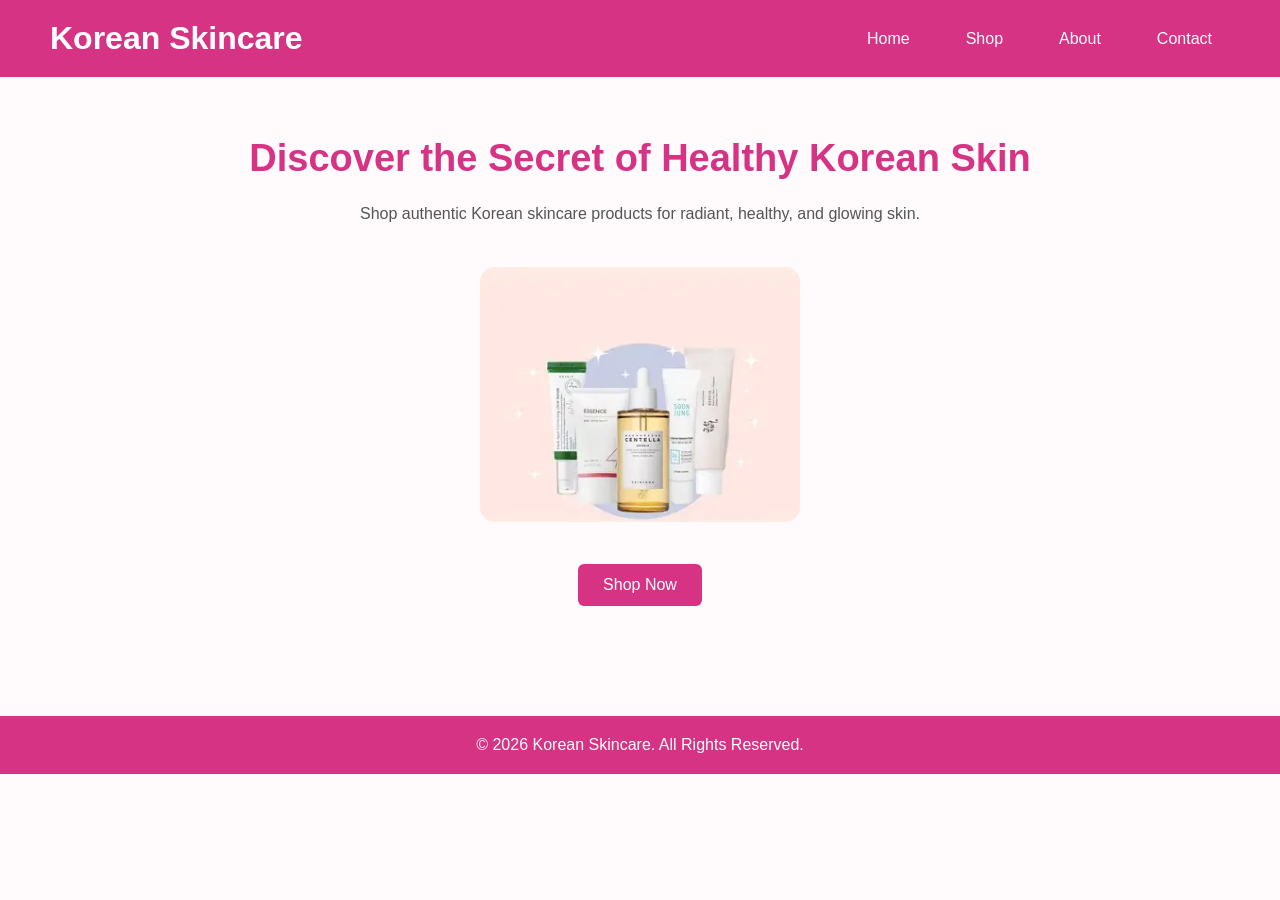
<file: index.html>
<!DOCTYPE html>
<html lang="en">
<head>
<meta charset="UTF-8">
<meta name="viewport" content="width=device-width, initial-scale=1.0">
<title>Korean Skincare</title>
<link rel="stylesheet" href="style.css">
</head>

<body>

<header class="navbar">
    <h1>Korean Skincare</h1>

    <nav>
        <ul class="nav-links">
            <li><a href="index.html">Home</a></li>
            <li><a href="products.html">Shop</a></li>
            <li><a href="about.html">About</a></li>
            <li><a href="contact.html">Contact</a></li>
        </ul>
    </nav>
</header>

<section class="hero">

<h2>Discover the Secret of Healthy Korean Skin</h2>

<p>
Shop authentic Korean skincare products for radiant,
healthy, and glowing skin.
</p>

<img src="korean.jpg" alt="Korean Skincare">

<br><br>

<a href="products.html" class="btn">Shop Now</a>

</section>

<footer>

<p>© 2026 Korean Skincare. All Rights Reserved.</p>

</footer>

</body>
</html>
</file>
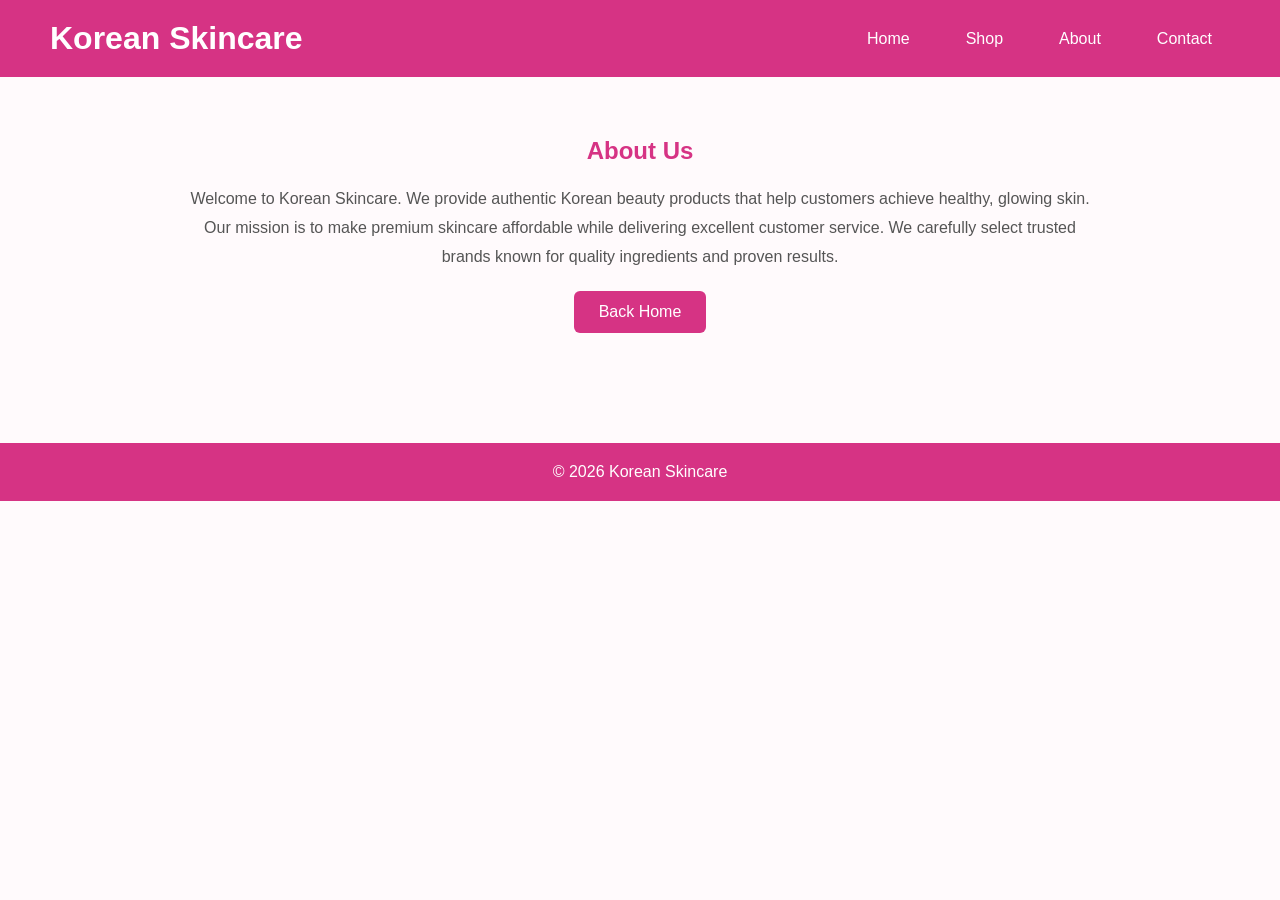
<file: about.html>
<!DOCTYPE html>
<html lang="en">
<head>
<meta charset="UTF-8">
<meta name="viewport" content="width=device-width, initial-scale=1.0">
<title>About Us</title>

<link rel="stylesheet" href="style.css">
</head>

<body>

<header class="navbar">
<h1>Korean Skincare</h1>
<nav>
<ul class="nav-links">
<li><a href="index.html">Home</a></li>
<li><a href="products.html">Shop</a></li>
<li><a href="about.html">About</a></li>
<li><a href="contact.html">Contact</a></li>
</ul>
</nav>
</header>

<section class="content">
<h2>About Us</h2>

<p>
Welcome to Korean Skincare.
We provide authentic Korean beauty products that help 
customers achieve healthy, glowing skin. Our mission is to make premium skincare affordable 
while delivering excellent customer service.
We carefully select trusted brands known for quality ingredients and proven results.
</p>

<a class="btn" href="index.html">Back Home</a>
</section>

<footer>
<p>© 2026 Korean Skincare</p>
</footer>

</body>
</html>
</file>
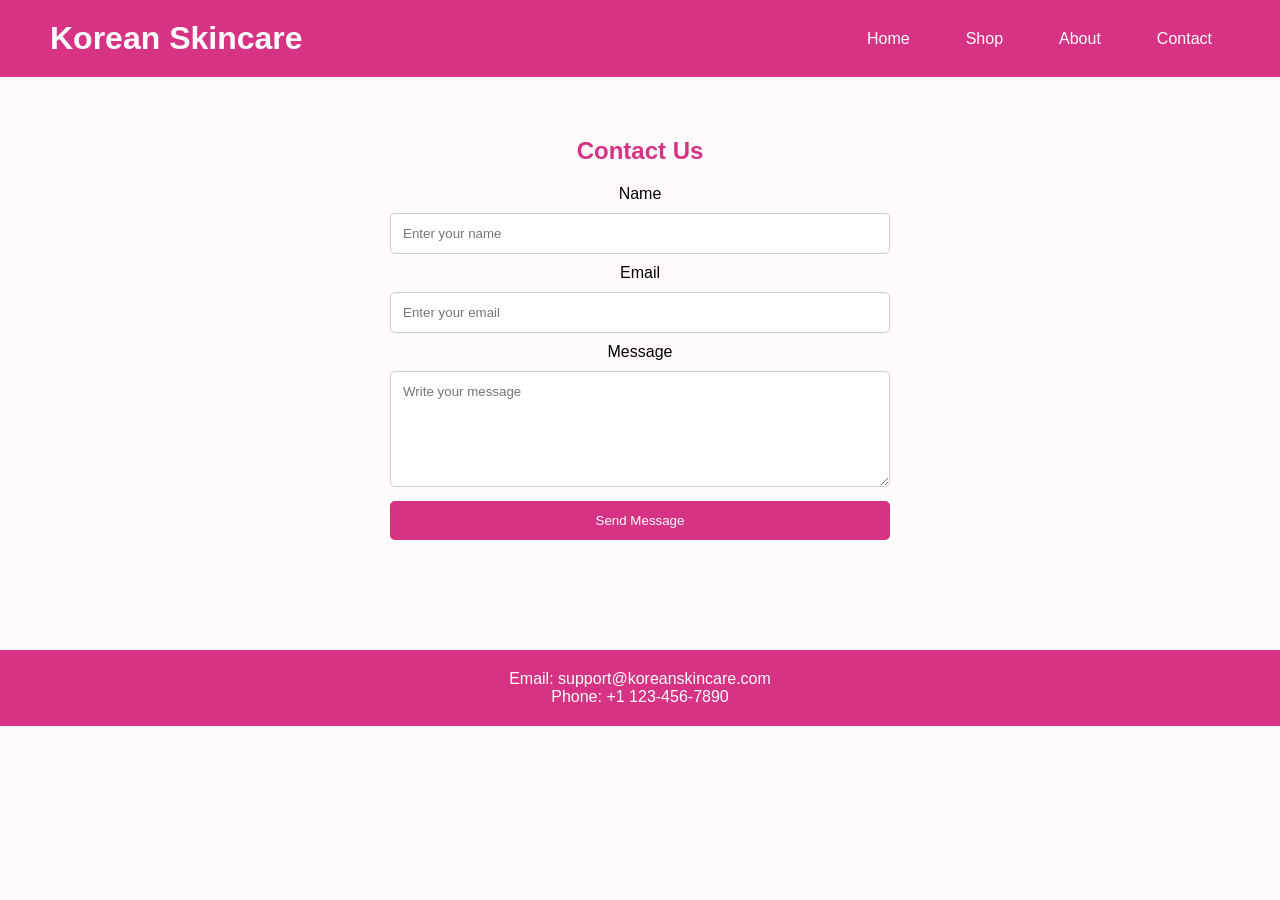
<file: contact.html>
<!DOCTYPE html>
<html lang="en">
<head>
<meta charset="UTF-8">
<meta name="viewport" content="width=device-width, initial-scale=1.0">
<title>Contact Us</title>

<link rel="stylesheet" href="style.css">

</head>

<body>

<header class="navbar">

<h1>Korean Skincare</h1>

<nav>

<ul class="nav-links">
<li><a href="index.html">Home</a></li>
<li><a href="products.html">Shop</a></li>
<li><a href="about.html">About</a></li>
<li><a href="contact.html">Contact</a></li>
</ul>

</nav>

</header>

<section class="content">

<h2>Contact Us</h2>

<form>

<label>Name</label>

<input type="text" placeholder="Enter your name" required>

<label>Email</label>

<input type="email" placeholder="Enter your email" required>

<label>Message</label>

<textarea rows="6" placeholder="Write your message"></textarea>

<button type="submit">Send Message</button>

</form>

</section>

<footer>

<p>Email: support@koreanskincare.com</p>

<p>Phone: +1 123-456-7890</p>

</footer>

</body>
</html>
</file>
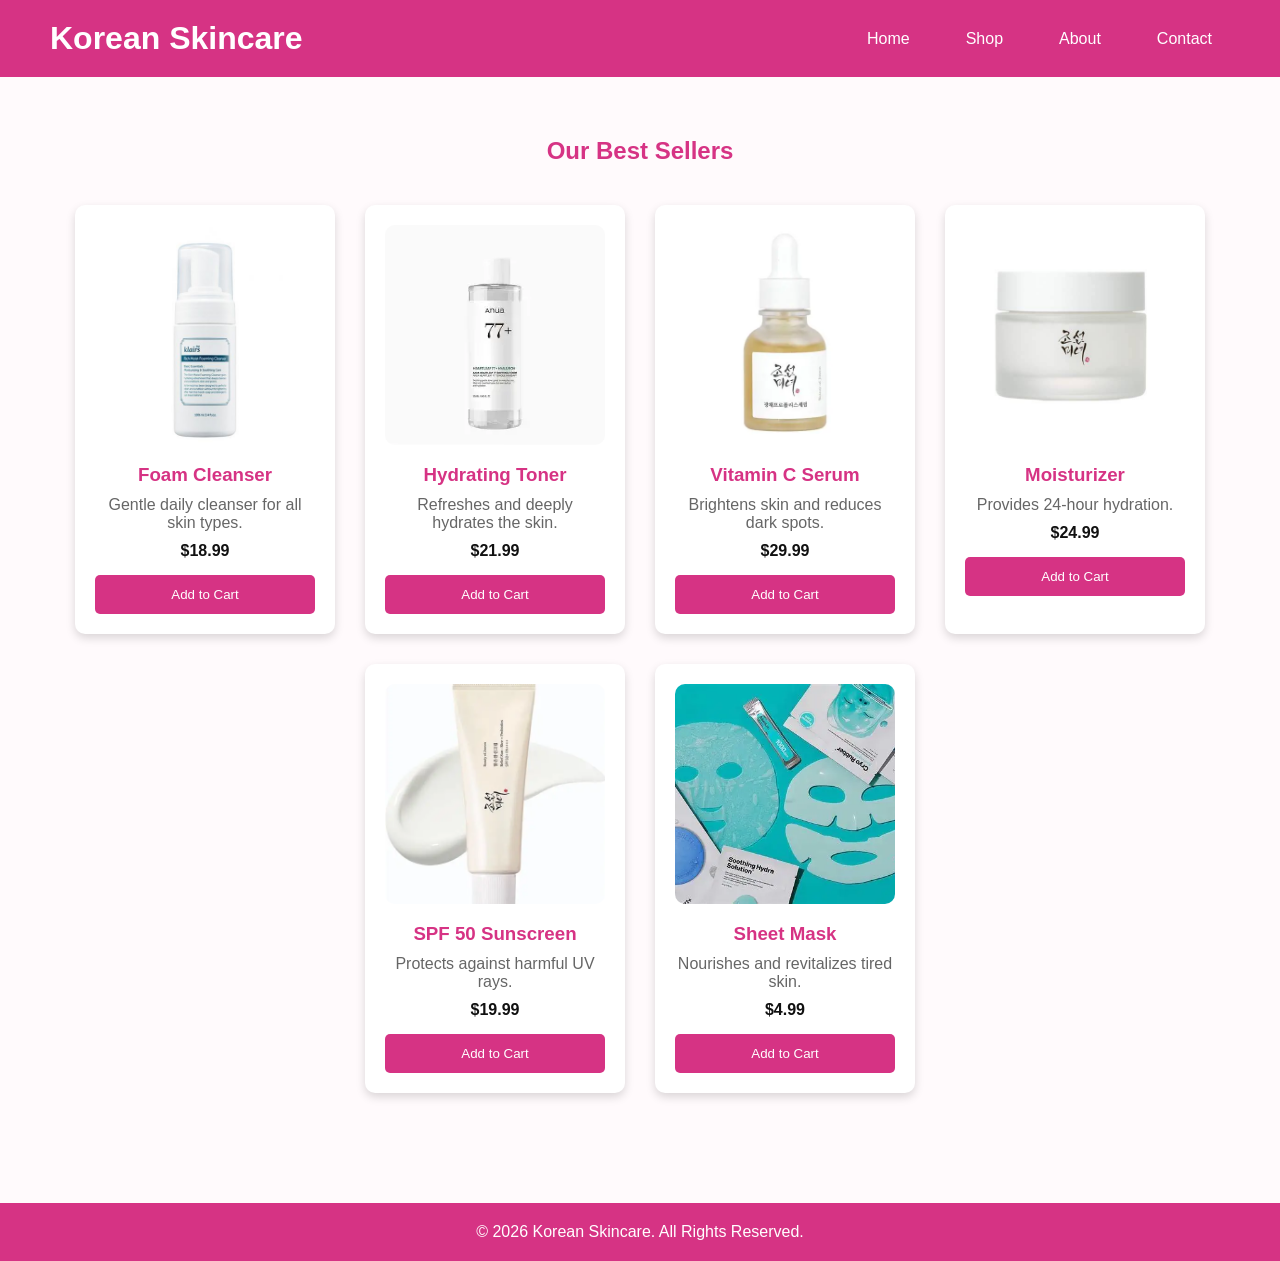
<file: products.html>
<!DOCTYPE html>
<html lang="en">
<head>
    <meta charset="UTF-8">
    <meta name="viewport" content="width=device-width, initial-scale=1.0">
    <title>Our Products</title>
    <link rel="stylesheet" href="style.css">
</head>

<body>

<header class="navbar">

<h1>Korean Skincare</h1>

<nav>
<ul class="nav-links">
<li><a href="index.html">Home</a></li>
<li><a href="products.html">Shop</a></li>
<li><a href="about.html">About</a></li>
<li><a href="contact.html">Contact</a></li>
</ul>
</nav>

</header>

<section class="products">

<h2>Our Best Sellers</h2>

<div class="product-container">

    <div class="card">
        <img src="cleanser.jpg" alt="Cleanser">
        <h3>Foam Cleanser</h3>
        <p>Gentle daily cleanser for all skin types.</p>
        <h4>$18.99</h4>
        <button>Add to Cart</button>
    </div>

    <div class="card">
        <img src="toner.jpg" alt="Toner">
        <h3>Hydrating Toner</h3>
        <p>Refreshes and deeply hydrates the skin.</p>
        <h4>$21.99</h4>
        <button>Add to Cart</button>
    </div>

    <div class="card">
        <img src="serum.jpg" alt="Serum">
        <h3>Vitamin C Serum</h3>
        <p>Brightens skin and reduces dark spots.</p>
        <h4>$29.99</h4>
        <button>Add to Cart</button>
    </div>

    <div class="card">
        <img src="moisturizer.jpg" alt="Moisturizer">
        <h3>Moisturizer</h3>
        <p>Provides 24-hour hydration.</p>
        <h4>$24.99</h4>
        <button>Add to Cart</button>
    </div>

    <div class="card">
        <img src="sunscreen.jpg" alt="Sunscreen">
        <h3>SPF 50 Sunscreen</h3>
        <p>Protects against harmful UV rays.</p>
        <h4>$19.99</h4>
        <button>Add to Cart</button>
    </div>

    <div class="card">
        <img src="mask.jpg" alt="Face Mask">
        <h3>Sheet Mask</h3>
        <p>Nourishes and revitalizes tired skin.</p>
        <h4>$4.99</h4>
        <button>Add to Cart</button>
    </div>

</div>

</section>

<footer>
<p>© 2026 Korean Skincare. All Rights Reserved.</p>
</footer>

</body>
</html>
</file>
<file: style.css>
*{
    margin:0;
    padding:0;
    box-sizing:border-box;
    font-family:Arial, Helvetica, sans-serif;
}

body{
    background:#fffafc;
}


.navbar{
    display:flex;
    justify-content:space-between;
    align-items:center;
    background:#d63384;
    padding:20px 50px;
}

.navbar h1{
    color:white;
}

.nav-links{
    display:flex;
    list-style:none;
    gap:20px;
}

.nav-links a{
    color:white;
    text-decoration:none;
    padding:10px 18px;
    border-radius:5px;
    transition:.3s;
}

.nav-links a:hover{
    background:#f8b4d9;
}


.hero{
    text-align:center;
    padding:60px 20px;
}

.hero h2{
    font-size:38px;
    color:#d63384;
}

.hero p{
    max-width:700px;
    margin:20px auto;
    color:#555;
    line-height:1.7;
}

.hero img{
    width:320px;
    border-radius:15px;
    margin-top:20px;
}


.btn{
    display:inline-block;
    background:#d63384;
    color:white;
    text-decoration:none;
    padding:12px 25px;
    border-radius:6px;
    margin-top:20px;
}

.btn:hover{
    background:#ad1457;
}


.content{
    width:80%;
    margin:auto;
    padding:60px;
    text-align:center;
}

.content h2{
    color:#d63384;
    margin-bottom:20px;
}

.content p{
    line-height:1.8;
    color:#555;
}

form{
    width:500px;
    max-width:100%;
    margin:auto;
}

input,
textarea{
    width:100%;
    padding:12px;
    margin:10px 0;
    border:1px solid #ccc;
    border-radius:5px;
}

button{
    background:#d63384;
    color:white;
    padding:12px;
    width:100%;
    border:none;
    cursor:pointer;
    border-radius:5px;
}

button:hover{
    background:#ad1457;
}


footer{
    background:#d63384;
    color:white;
    text-align:center;
    padding:20px;
    margin-top:50px;
}

.products{
    text-align:center;
    padding:60px 20px;
}

.products h2{
    color:#d63384;
    margin-bottom:40px;
}

.product-container{
    display:flex;
    flex-wrap:wrap;
    justify-content:center;
    gap:30px;
}

.card{
    width:260px;
    background:white;
    border-radius:10px;
    box-shadow:0 4px 10px rgba(0,0,0,0.15);
    padding:20px;
    transition:0.3s;
}

.card:hover{
    transform:translateY(-8px);
}

.card img{
    width:100%;
    height:220px;
    object-fit:cover;
    border-radius:10px;
}

.card h3{
    margin-top:15px;
    color:#d63384;
}

.card p{
    color:#666;
    margin:10px 0;
}

.card h4{
    color:#111;
    margin-bottom:15px;
}

.card button{
    width:100%;
    background:#d63384;
    color:white;
    border:none;
    padding:12px;
    border-radius:5px;
    cursor:pointer;
}

.card button:hover{
    background:#ad1457;
}
</file>
